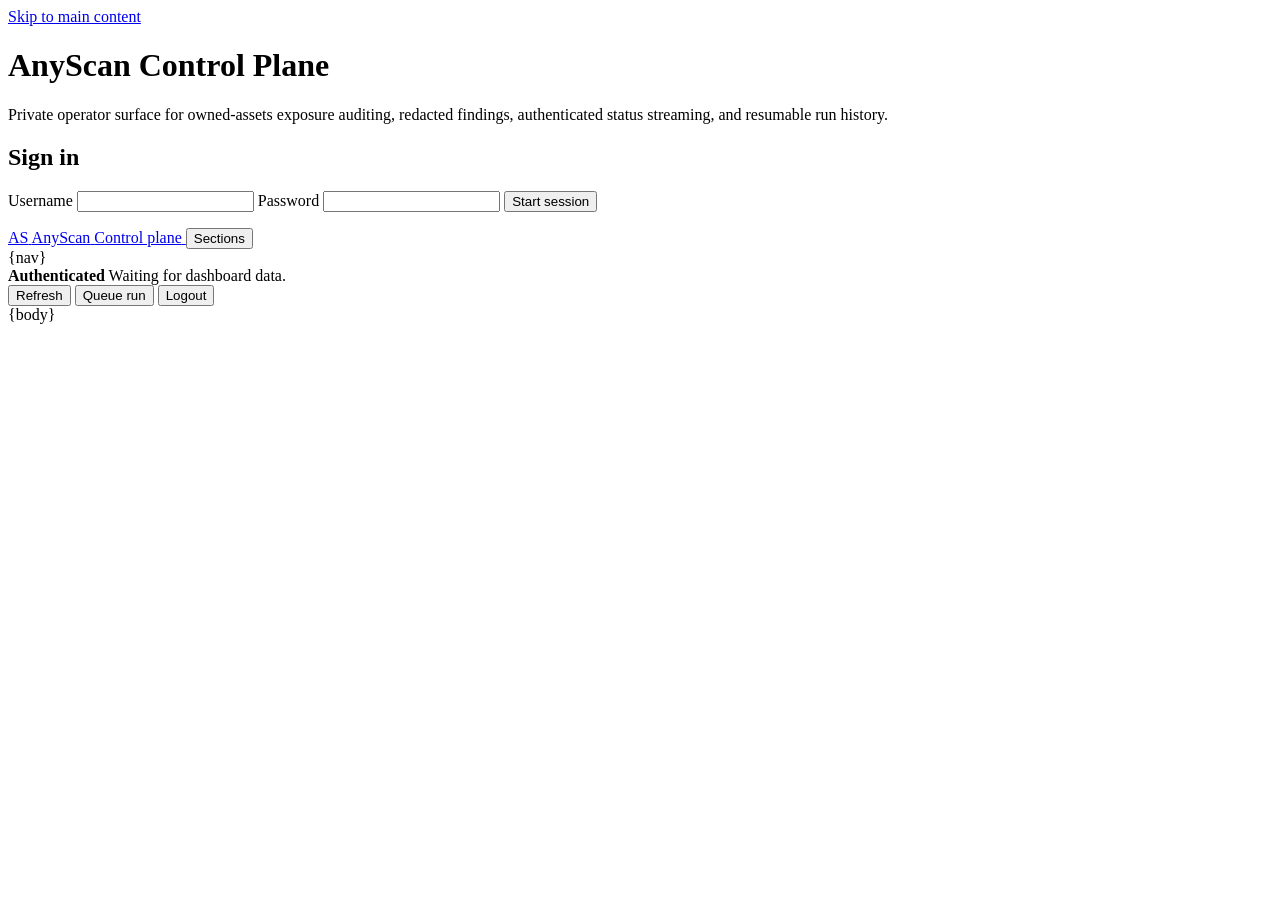
<file: templates/operator/shell.html>
<!doctype html>
<html lang="en">
	<head>
		<meta charset="utf-8" />
		<meta name="viewport" content="width=device-width, initial-scale=1" />
		<title>AnyScan Operator</title>
		<style>
{shared_css}
		</style>
	</head>
	<body>
		<a class="skip-link" href="#main-content">Skip to main content</a>
		<div class="shell">
			<header class="hero">
				<h1>AnyScan Control Plane</h1>
				<p>
					Private operator surface for owned-assets exposure auditing,
					redacted findings, authenticated status streaming, and
					resumable run history.
				</p>
			</header>

			<section id="auth-card" class="card auth-card">
				<h2>Sign in</h2>
				<form id="login-form">
					<label>
						Username
						<input
							id="username"
							name="username"
							autocomplete="username"
							required
						/>
					</label>
					<label>
						Password
						<input
							id="password"
							name="password"
							type="password"
							autocomplete="current-password"
							required
						/>
					</label>
					<button type="submit" class="primary">Start session</button>
					<p id="auth-error" class="error hidden"></p>
				</form>
			</section>

			<main id="app" class="hidden">
				<header class="appbar" id="appbar">
					<div class="appbar__inner">
						<a class="appbar__brand" href="#main-content" aria-label="AnyScan dashboard top">
							<span class="appbar__brand-mark" aria-hidden="true">AS</span>
							<span>
								<span class="appbar__title">AnyScan</span>
								<span class="appbar__subtitle">Control plane</span>
							</span>
						</a>
						<button
							id="appbar-nav-toggle"
							class="nav-toggle"
							type="button"
							aria-expanded="false"
							aria-controls="appbar-nav"
						>
							Sections
						</button>
						<nav
							id="appbar-nav"
							class="appbar__nav"
							aria-label="Dashboard sections"
						>
{nav}
						</nav>
						<div class="appbar__status">
							<div class="appbar__session">
								<strong id="session-user">Authenticated</strong>
								<span
									id="connection-state"
									role="status"
									aria-live="polite"
									>Waiting for dashboard data.</span
								>
							</div>
							<div class="appbar__actions actions">
								<button id="refresh-button" type="button">
									Refresh
								</button>
								<button
									id="queue-button"
									type="button"
									class="primary"
								>
									Queue run
								</button>
								<button
									id="logout-button"
									type="button"
									class="danger"
								>
									Logout
								</button>
							</div>
						</div>
					</div>
				</header>

				<div id="main-content" tabindex="-1"></div>

{body}
			</main>
		</div>
		<script>
{shared_js}
{page_js}
		</script>
	</body>
</html>
</file>
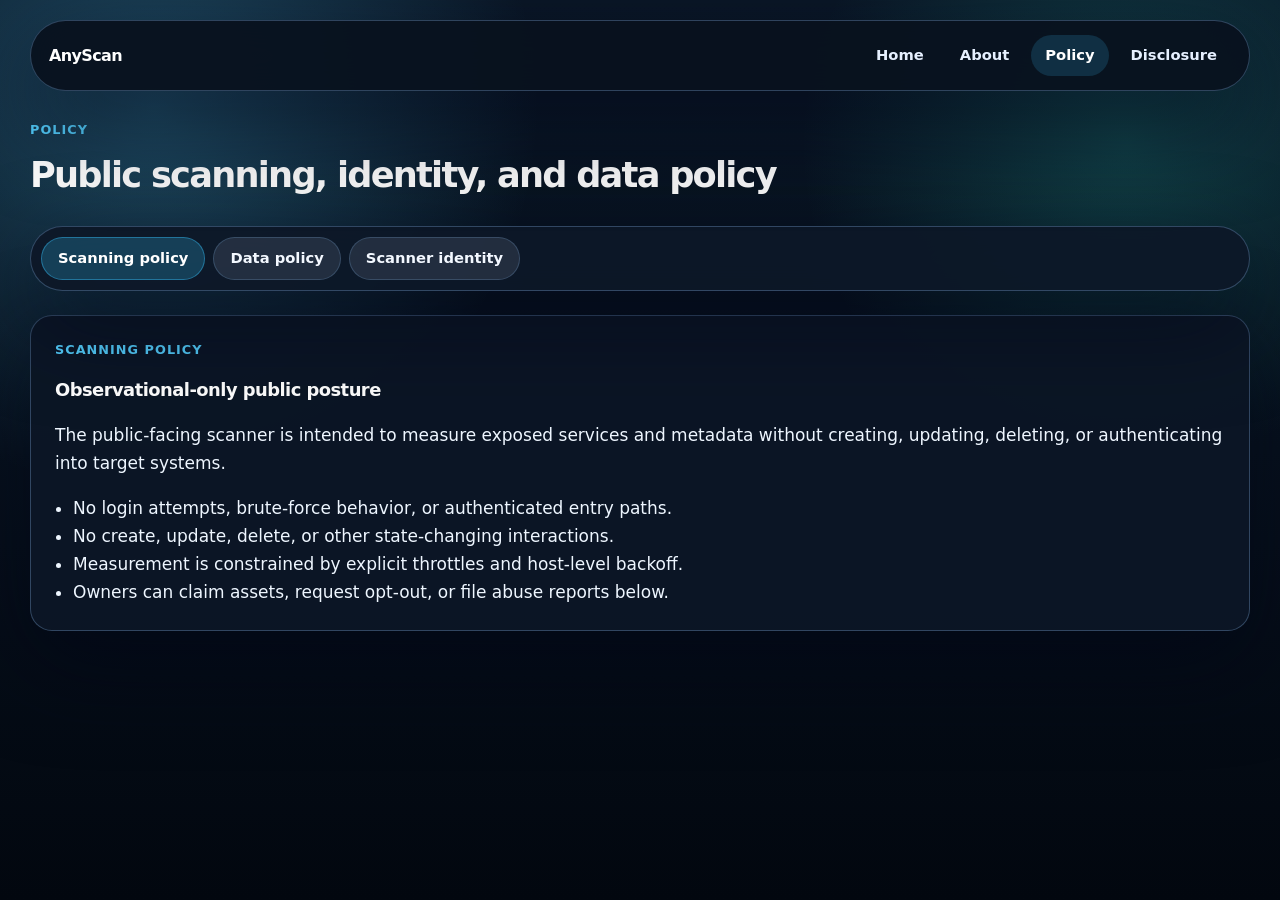
<file: templates/public/policy.html>
<!doctype html>
<html lang="en">
	<head>
		<meta charset="utf-8" />
		<meta name="viewport" content="width=device-width, initial-scale=1" />
		<title>AnyScan · Policy</title>
		<style>
			:root {
				color-scheme: dark;
				--bg: #07111d;
				--panel: rgba(13, 24, 40, 0.94);
				--panel-border: rgba(147, 197, 253, 0.28);
				--text: #ffffff;
				--muted-strong: #eef6ff;
				--accent: #54d1ff;
				--shadow: 0 32px 90px rgba(2, 6, 23, 0.58);
				--radius-xl: 30px;
				--radius-lg: 22px;
			}

			* {
				box-sizing: border-box;
			}

			body {
				margin: 0;
				min-height: 100vh;
				font-family:
					'Sora',
					'Space Grotesk',
					Inter,
					ui-sans-serif,
					system-ui,
					sans-serif;
				color: var(--text);
				background:
					radial-gradient(
						circle at 12% 12%,
						rgba(84, 209, 255, 0.28),
						transparent 28%
					),
					radial-gradient(
						circle at 88% 16%,
						rgba(45, 212, 191, 0.22),
						transparent 24%
					),
					linear-gradient(180deg, #0a1727 0%, var(--bg) 50%, #02070f 100%);
				overflow-x: hidden;
				font-size: 17px;
				line-height: 1.55;
			}

			a {
				color: inherit;
				text-decoration: none;
			}

			code {
				font-family:
					'IBM Plex Mono',
					'SFMono-Regular',
					ui-monospace,
					monospace;
			}

			.page-shell {
				position: relative;
				z-index: 1;
				width: min(1220px, calc(100vw - 28px));
				margin: 0 auto;
				padding: 20px 0 40px;
			}

			.topbar,
			.glass-panel {
				border: 1px solid var(--panel-border);
				background: var(--panel);
				backdrop-filter: blur(24px);
				box-shadow: var(--shadow);
			}

			.topbar {
				position: sticky;
				top: 16px;
				z-index: 20;
				display: flex;
				align-items: center;
				justify-content: space-between;
				gap: 20px;
				margin-bottom: 24px;
				padding: 14px 18px;
				border-radius: 999px;
				background: rgba(9, 18, 31, 0.96);
			}

			.brand-lockup {
				display: inline-flex;
				align-items: center;
				gap: 14px;
				min-width: 0;
			}

			.brand-copy strong {
				font-size: 1rem;
				letter-spacing: -0.04em;
			}

			.topnav {
				display: flex;
				align-items: center;
				gap: 8px;
				flex-wrap: wrap;
			}

			.topnav a {
				padding: 9px 14px;
				border-radius: 999px;
				color: #e6f0ff;
				font-size: 0.92rem;
				font-weight: 600;
				transition:
					background 140ms ease,
					color 140ms ease;
			}

			.topnav a:hover,
			.topnav a[aria-current='page'] {
				background: rgba(57, 198, 255, 0.16);
				color: var(--text);
			}

			.layout {
				display: grid;
				gap: 24px;
			}

			.subtab-bar {
				display: flex;
				flex-wrap: wrap;
				gap: 8px;
				padding: 10px;
				border-radius: 999px;
			}

			.subtab-bar a {
				padding: 9px 16px;
				border-radius: 999px;
				border: 1px solid rgba(147, 197, 253, 0.2);
				background: rgba(148, 163, 184, 0.16);
				color: #f3f8ff;
				font-size: 0.92rem;
				font-weight: 600;
				transition:
					background 140ms ease,
					border-color 140ms ease,
					color 140ms ease;
			}

			.subtab-bar a:hover {
				background: rgba(57, 198, 255, 0.12);
				border-color: rgba(57, 198, 255, 0.3);
			}

			.subtab-bar a[aria-current='page'] {
				background: rgba(57, 198, 255, 0.22);
				border-color: rgba(57, 198, 255, 0.4);
				color: var(--text);
			}

			.section-eyebrow {
				display: inline-block;
				margin-bottom: 8px;
				color: var(--accent);
				font-size: 0.8rem;
				font-weight: 700;
				letter-spacing: 0.08em;
				text-transform: uppercase;
			}

			h2 {
				margin: 0;
				font-size: clamp(1.55rem, 3vw, 2.2rem);
				letter-spacing: -0.05em;
			}

			h3 {
				margin: 0;
				font-size: 1.12rem;
				letter-spacing: -0.03em;
			}

			.detail-card {
				padding: 24px;
				border-radius: var(--radius-lg);
				background: rgba(12, 22, 38, 0.96);
				border: 1px solid var(--panel-border);
				box-shadow: var(--shadow);
			}

			.detail-card header {
				display: grid;
				gap: 8px;
				margin-bottom: 12px;
			}

			.detail-card p,
			.detail-card li {
				color: var(--muted-strong);
				line-height: 1.65;
			}

			.detail-card ul {
				padding-left: 18px;
				margin: 12px 0 0;
			}

			.pill-row {
				display: flex;
				flex-wrap: wrap;
				gap: 10px;
				margin-top: 14px;
			}

			[hidden] {
				display: none !important;
			}

			@media (max-width: 720px) {
				.topbar {
					border-radius: var(--radius-lg);
					flex-direction: column;
					align-items: flex-start;
				}

				.detail-card {
					padding-inline: 18px;
				}
			}
		</style>
	</head>
	<body>
		<div class="page-shell">
			<header class="topbar">
				<a class="brand-lockup" href="/">
					<span class="brand-copy">
						<strong>AnyScan</strong>
					</span>
				</a>
				<nav class="topnav">
					<a href="/">Home</a>
					<a href="/about">About</a>
					<a href="/scanning-policy" aria-current="page">Policy</a>
					<a href="/disclosure">Disclosure</a>
				</nav>
			</header>

			<main class="layout">
				<div>
					<span class="section-eyebrow">Policy</span>
					<h2>Public scanning, identity, and data policy</h2>
				</div>

				<nav class="subtab-bar glass-panel" data-policy-tabs aria-label="Policy sections">
					<a href="/scanning-policy" data-tab="scanning-policy">Scanning policy</a>
					<a href="/data-policy" data-tab="data-policy">Data policy</a>
					<a href="/scanner-identity" data-tab="scanner-identity">Scanner identity</a>
				</nav>

				<section data-tab-pane="scanning-policy">
					<section id="scanning-policy" class="detail-card">
						<header>
							<span class="section-eyebrow">Scanning policy</span>
							<h3>Observational-only public posture</h3>
						</header>
						<p>
							The public-facing scanner is intended to measure exposed services and
							metadata without creating, updating, deleting, or authenticating into
							target systems.
						</p>
						<ul>
							<li>No login attempts, brute-force behavior, or authenticated entry paths.</li>
							<li>No create, update, delete, or other state-changing interactions.</li>
							<li>Measurement is constrained by explicit throttles and host-level backoff.</li>
							<li>Owners can claim assets, request opt-out, or file abuse reports below.</li>
						</ul>
					</section>
				</section>

				<section data-tab-pane="data-policy" hidden>
					<section id="data-policy" class="detail-card">
						<header>
							<span class="section-eyebrow">Data policy</span>
							<h3>Public scope and retention</h3>
						</header>
						<p>
							Only operator-reviewed public disclosures belong in this surface. Raw
							internal evidence, reviewer notes, worker state, and orchestration data
							remain private.
						</p>
						<h4>Public search scope</h4>
						<div id="search-scope" class="pill-row"></div>
					</section>
				</section>

				<section data-tab-pane="scanner-identity" hidden>
					<section id="scanner-identity" class="detail-card">
						<header>
							<span class="section-eyebrow">Scanner identity</span>
							<h3>Published scanner markers</h3>
						</header>
						<p>
							Operators and providers can validate public-facing behavior using the
							artifacts published here.
						</p>
						<h4>Scanner IP ranges</h4>
						<div id="scanner-ranges" class="pill-row"></div>
						<h4>ASNs</h4>
						<div id="scanner-asns" class="pill-row"></div>
						<h4>Reverse DNS patterns</h4>
						<div id="reverse-dns-patterns" class="pill-row"></div>
						<h4>User-agent examples</h4>
						<div id="user-agent-examples" class="pill-row"></div>
					</section>
				</section>
			</main>
		</div>

		<script>
			(function () {
				var PATH_TO_TAB = {
					'/scanning-policy': 'scanning-policy',
					'/data-policy': 'data-policy',
					'/scanner-identity': 'scanner-identity',
				};
				var DEFAULT_TAB = 'scanning-policy';

				function activate(tab) {
					var key = PATH_TO_TAB[tab] ? tab : null;
					var name = key ? PATH_TO_TAB[key] : DEFAULT_TAB;

					document.querySelectorAll('[data-tab-pane]').forEach(function (pane) {
						if (pane.getAttribute('data-tab-pane') === name) {
							pane.removeAttribute('hidden');
						} else {
							pane.setAttribute('hidden', '');
						}
					});

					document.querySelectorAll('[data-policy-tabs] a').forEach(function (link) {
						if (link.getAttribute('data-tab') === name) {
							link.setAttribute('aria-current', 'page');
						} else {
							link.removeAttribute('aria-current');
						}
					});
				}

				function pathFromHref(href) {
					try {
						return new URL(href, window.location.origin).pathname;
					} catch (e) {
						return href;
					}
				}

				document.addEventListener('click', function (event) {
					var link = event.target.closest('[data-policy-tabs] a[data-tab]');
					if (!link) return;
					if (event.defaultPrevented || event.button !== 0) return;
					if (event.metaKey || event.ctrlKey || event.shiftKey || event.altKey) return;
					event.preventDefault();
					var path = pathFromHref(link.getAttribute('href'));
					if (path !== window.location.pathname) {
						window.history.pushState({ policyTab: path }, '', path);
					}
					activate(path);
				});

				window.addEventListener('popstate', function () {
					activate(window.location.pathname);
				});

				activate(window.location.pathname);
			})();
		</script>
	</body>
</html>
</file>
